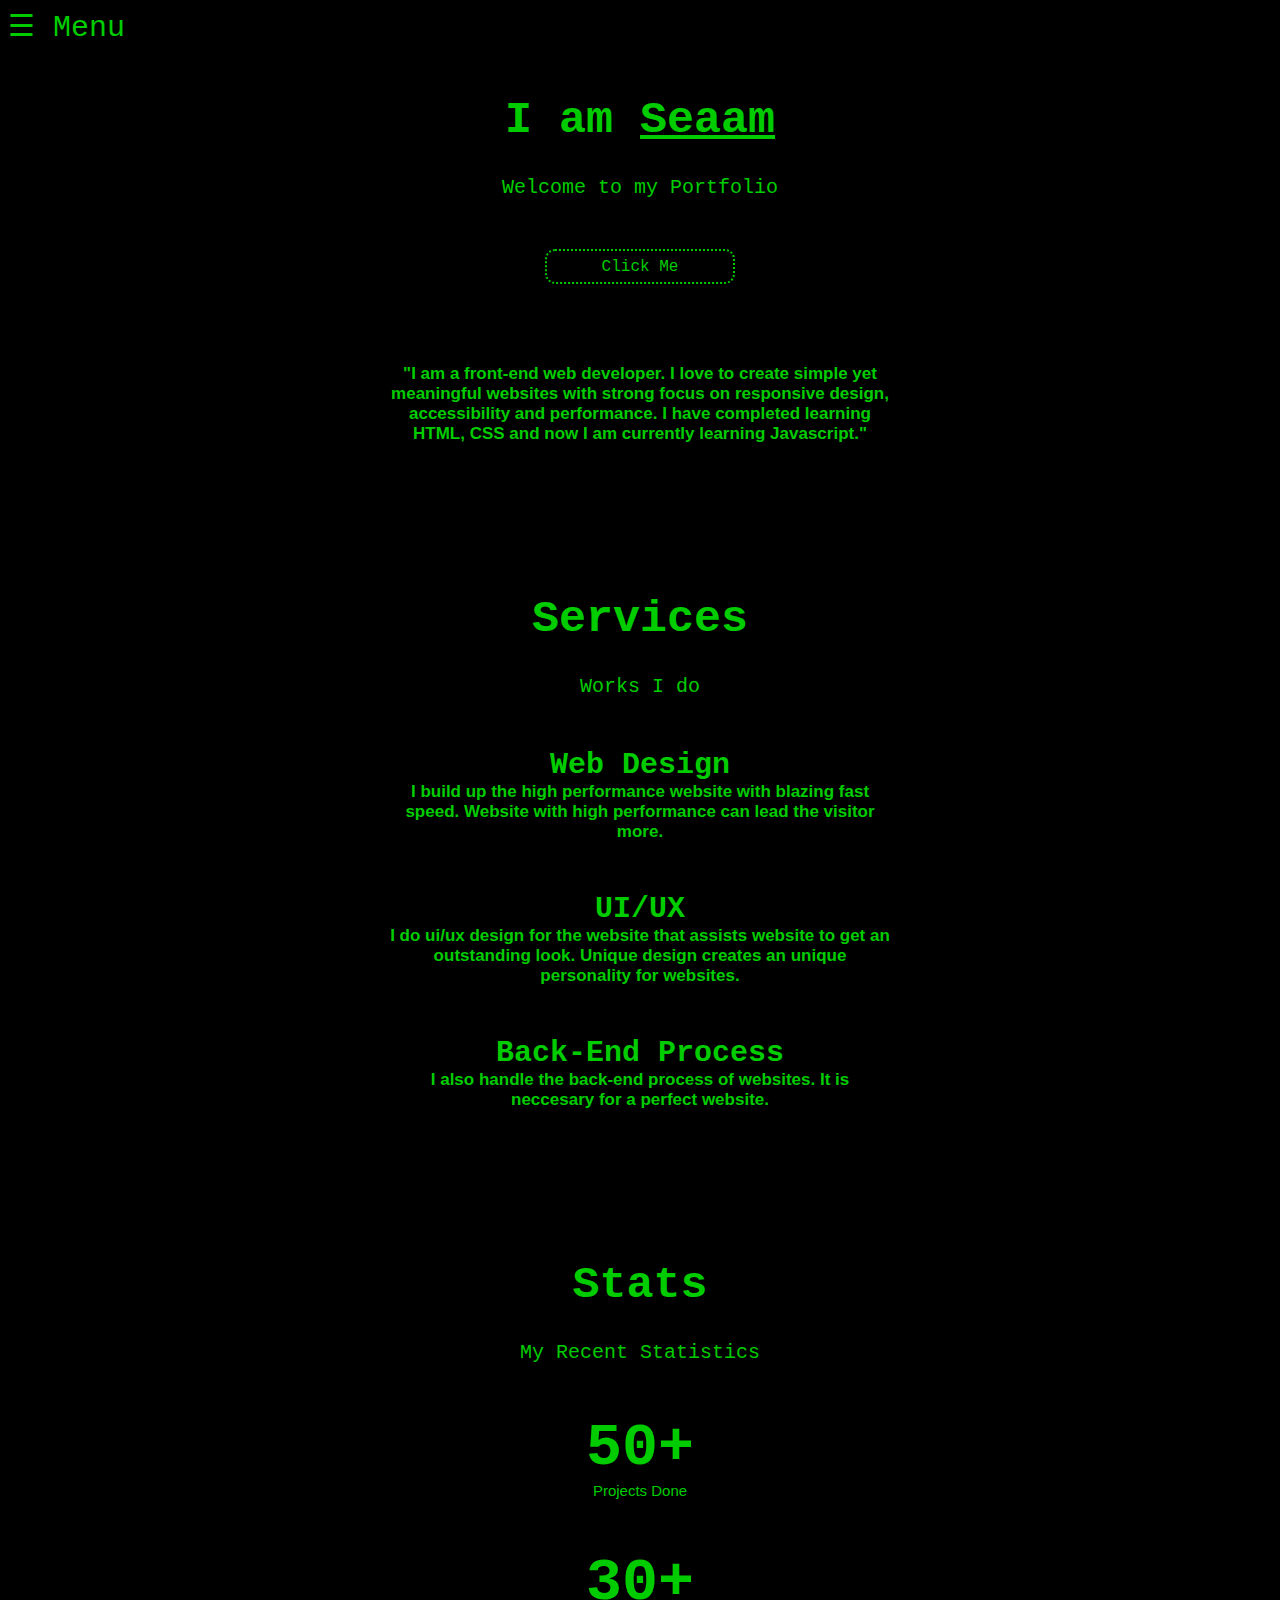
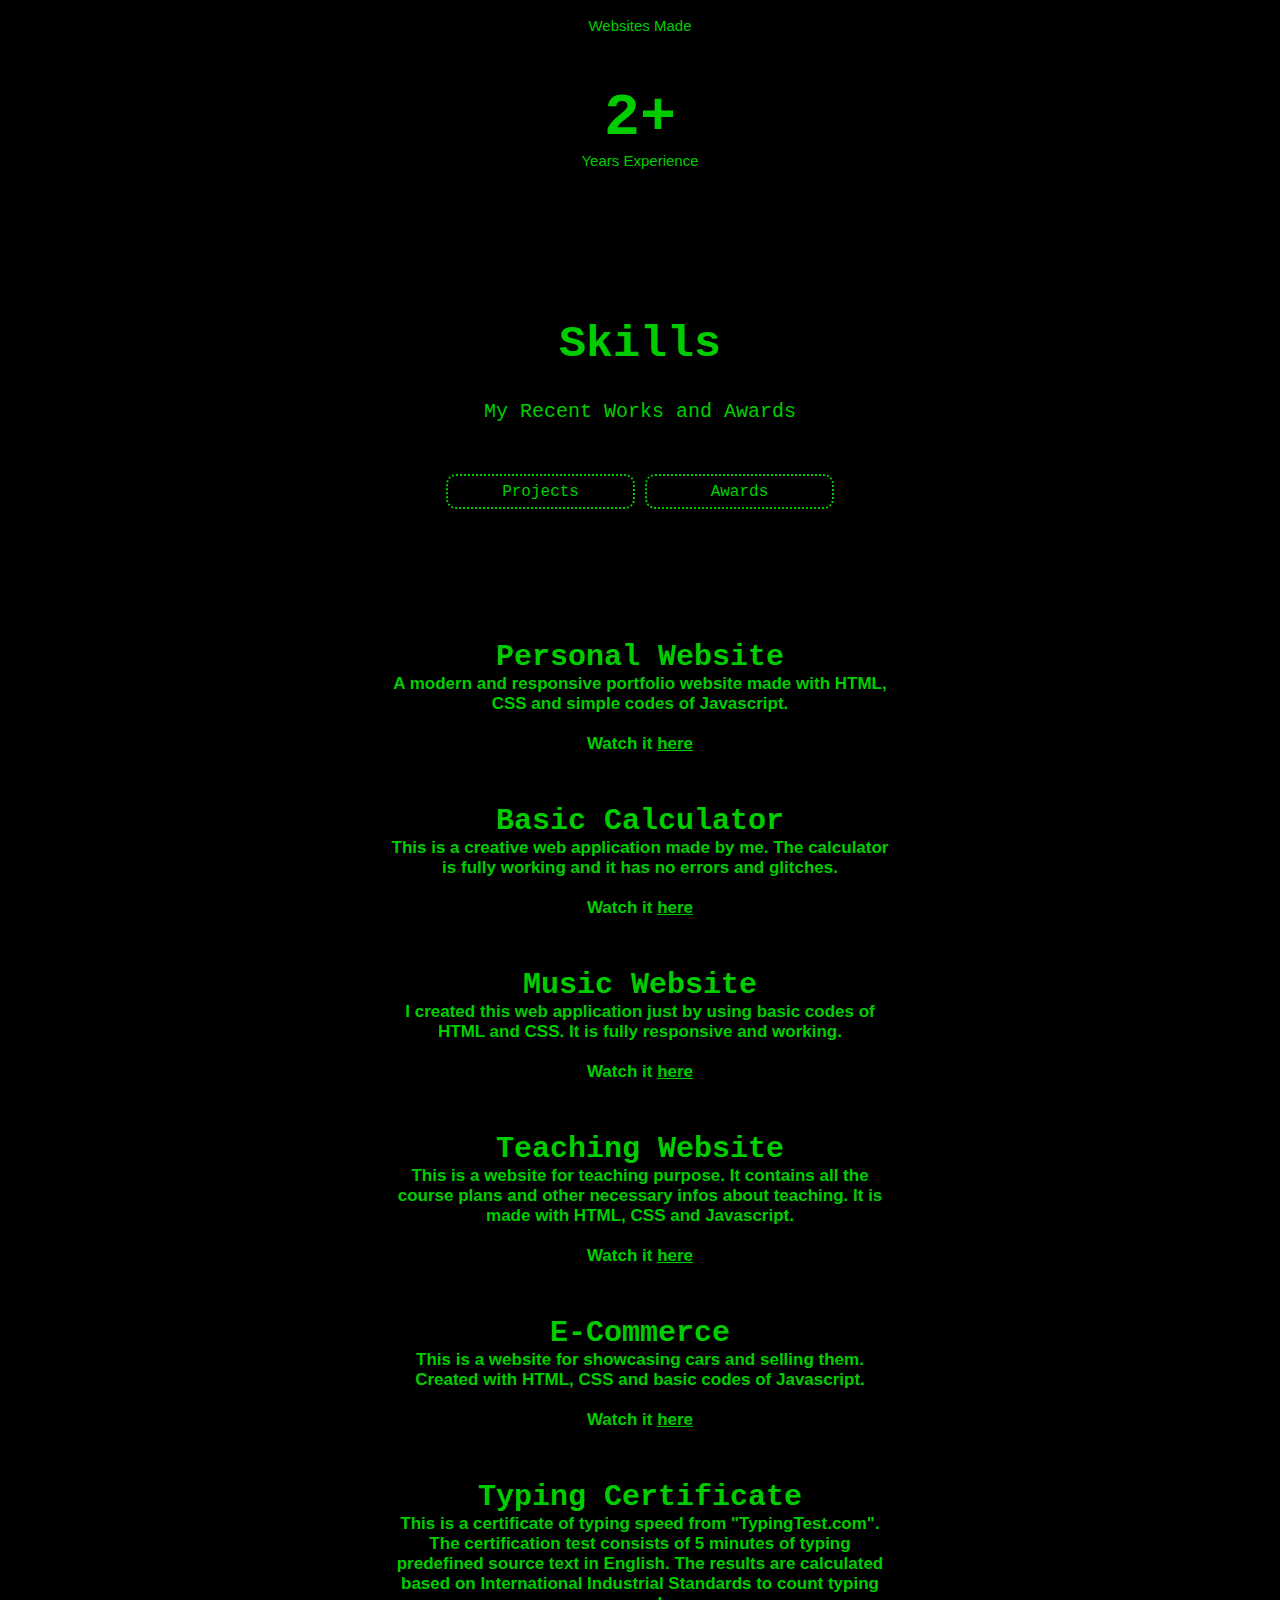
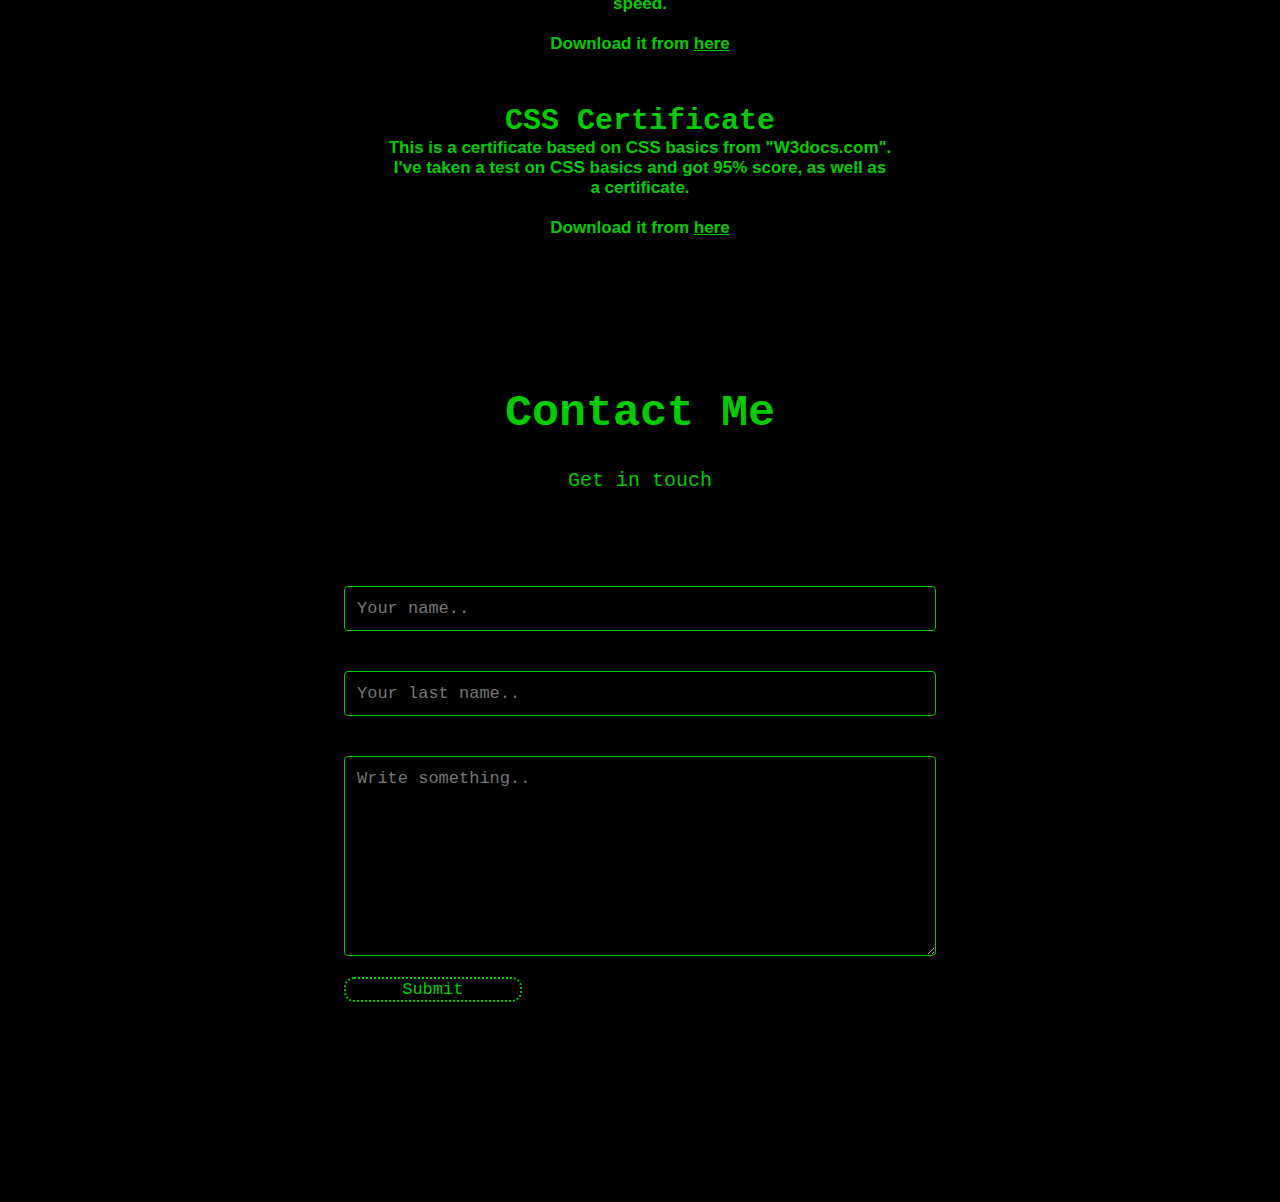
<file: Js Portfolio/index.html>
<!DOCTYPE html>
<html lang="en">
<head>
    <meta charset="utf-8">
    <meta name="viewport" content="width=device-width, initial-scale=1.0">
    <link rel="stylesheet" href="style.css">
    <title>Javascript Portfolio Website</title>
</head>
<body>
    <span style="font-size: 30px;cursor:pointer;color: rgb(0, 204, 0);" onclick="openNav()">&#9776; Menu</span>
    <div id="Home">
        <center><h1>I am <a href="">Seaam</a></h1></center>
        <center><p>Welcome to my Portfolio</p></center>
        <center><button onclick="myFunction()">Click Me</button></center>
    </div>

    <button onclick="topFunction()" id="myBtn" title="Go to top">↟</button>

    <script>
        //Get the button
        var mybutton = document.getElementById("myBtn");
        
        // When the user scrolls down 20px from the top of the document, show the button
        window.onscroll = function() {scrollFunction()};
        
        function scrollFunction() {
          if (document.body.scrollTop > 20 || document.documentElement.scrollTop > 20) {
            mybutton.style.display = "block";
          } else {
            mybutton.style.display = "none";
          }
        }
        
        // When the user clicks on the button, scroll to the top of the document
        function topFunction() {
          document.body.scrollTop = 0;
          document.documentElement.scrollTop = 0;
        }
        </script>

    <div id="myDIV">
        "I am a front-end web developer. I love to create simple yet meaningful websites with strong focus on responsive design, accessibility and performance. I have completed learning HTML, CSS and now I am currently learning Javascript."
    </div>

    <div id="mySidenav" class="sidenav">
        <a href="javascript:void(0)" class="closebtn" onclick="closeNav()">&times;</a>
        <a href="#Home">Home</a>
        <a href="#Services">Services</a>
        <a href="#Stats">Stats</a>
        <a href="#Skills">Skills</a>
        <a href="#">Contact</a>
    </div>

    <div id="Services">
        <center><h1>Services</h1></center>
        <center><p>Works I do</p></center>
        <center><h2>Web Design</h2></center>
        <center><p id="works">I build up the high performance website with blazing fast speed. Website with high performance can lead the visitor more.</p></center>
        <center><h2>UI/UX</h2></center>
        <center><p id="works">I do ui/ux design for the website that assists website to get an outstanding look. Unique design creates an unique personality for websites.</p></center>
        <center><h2>Back-End Process</h2></center>
        <center><p id="works">I also handle the back-end process of websites. It is neccesary for a perfect website.</p></center>
    </div>

    <div id="Stats">
        <center><h1 id="title">Stats</h1></center>
        <center><p>My Recent Statistics</p></center>
        <center><h2 id="numbers">50+</h2></center>
        <center><p id="details">Projects Done</p></center>
        <center><h2 id="numbers">30+</h2></center>
        <center><p id="details">Websites Made</p></center>
        <center><h2 id="numbers">2+</h2></center>
        <center><p id="details">Years Experience</p></center>
    </div>

    
    <div id="Skills">
        <center><h1 id="title">Skills</h1></center>
        <center><p>My Recent Works and Awards</p></center>
        <div class="tab">
            <center><button class="tablinks" onclick="openCity(event,'London')">Projects</button> <button class="tablinks" onclick="openCity(event,'Paris')">Awards</button></center>
        </div>
        <div id="London" class="tabcontent">
            <center><h2>Personal Website</h2></center>
            <center><p id="works">A modern and responsive portfolio website made with HTML, CSS and simple codes of Javascript. <br><br> Watch it <a id="preview" href="">here</a></p></center>
            <center><h2>Basic Calculator</h2></center>
            <center><p id="works">This is a creative web application made by me. The calculator is fully working and it has no errors and glitches. <br><br> Watch it <a id="preview" href="">here</a></p></center>
            <center><h2>Music Website</h2></center>
            <center><p id="works">I created this web application just by using basic codes of HTML and CSS. It is fully responsive and working. <br><br> Watch it <a id="preview" href="">here</a></p></center>
            <center><h2>Teaching Website</h2></center>
            <center><p id="works">This is a website for teaching purpose. It contains all the course plans and other necessary infos about teaching. It is made with HTML, CSS and Javascript. <br><br> Watch it <a id="preview" href="">here</a></p></center>
            <center><h2>E-Commerce</h2></center>
            <center><p id="works">This is a website for showcasing cars and selling them. Created with HTML, CSS and basic codes of Javascript. <br><br> Watch it <a id="preview" href="">here</a></p></center>
        </div>
        
        <div id="Paris" class="tabcontent">
            <center><h2>Typing Certificate</h2></center>
            <center><p id="works">This is a certificate of typing speed from "TypingTest.com". The certification test consists of 5 minutes of typing predefined source text in English. The results are calculated based on International Industrial Standards to count typing speed. <br><br> Download it from <a id="preview" href="">here</a></p></center>
            <center><h2>CSS Certificate</h2></center>
            <center><p id="works">This is a certificate based on CSS basics from "W3docs.com". I've taken a test on CSS basics and got 95% score, as well as a certificate. <br><br> Download it from <a id="preview" href="">here</a></p></center>
        </div>
    </div>

    <div id="Contact">
        <center><h1 id="title">Contact Me</h1></center>
        <center><p>Get in touch</p></center>
        <div class="container">
            <form action="form.html">
              <label for="fname">First Name</label>
              <input type="text" id="fname" name="firstname" placeholder="Your name..">
          
              <label for="lname">Last Name</label>
              <input type="text" id="lname" name="lastname" placeholder="Your last name..">
          
              <label for="subject">Subject</label>
              <textarea id="subject" name="subject" placeholder="Write something.." style="height:200px"></textarea>
          
              <input type="submit" value="Submit" onclick="location.href='form.html'">
            </form>
          </div>
    </div>
        

    <script>
        function openCity(evt, cityName) {
            var i, tabcontent, tablinks;
            tabcontent =
        document.getElementsByClassName("tabcontent");
        for (i = 0; i < tabcontent.length; i++) {
            tabcontent[i].style.display = "none";
        }
        tablinks =
        document.getElementsByClassName("tablinks");
        for (i = 0; i < tablinks.length; i++) {
            tablinks[i].className =
        tablinks[i].className.replace("active", "");
        }
        document.getElementById(cityName).style.display = "block";
        evt.currentTarget.className += "active";
        }
    </script>
    

    <script>
        function openNav() {
            document.getElementById("mySidenav").style.width = "250px";
        }
        function closeNav() {
            document.getElementById("mySidenav").style.width = "0";
        }
    </script>
    <script>
        function myFunction() {
            var x = document.getElementById("myDIV");
            if (x.style.display === "none") {
                x.style.display = "flex";
            }else{
                x.style.display = "none";
            }
        }
    </script>
</body>
</html>
</file>
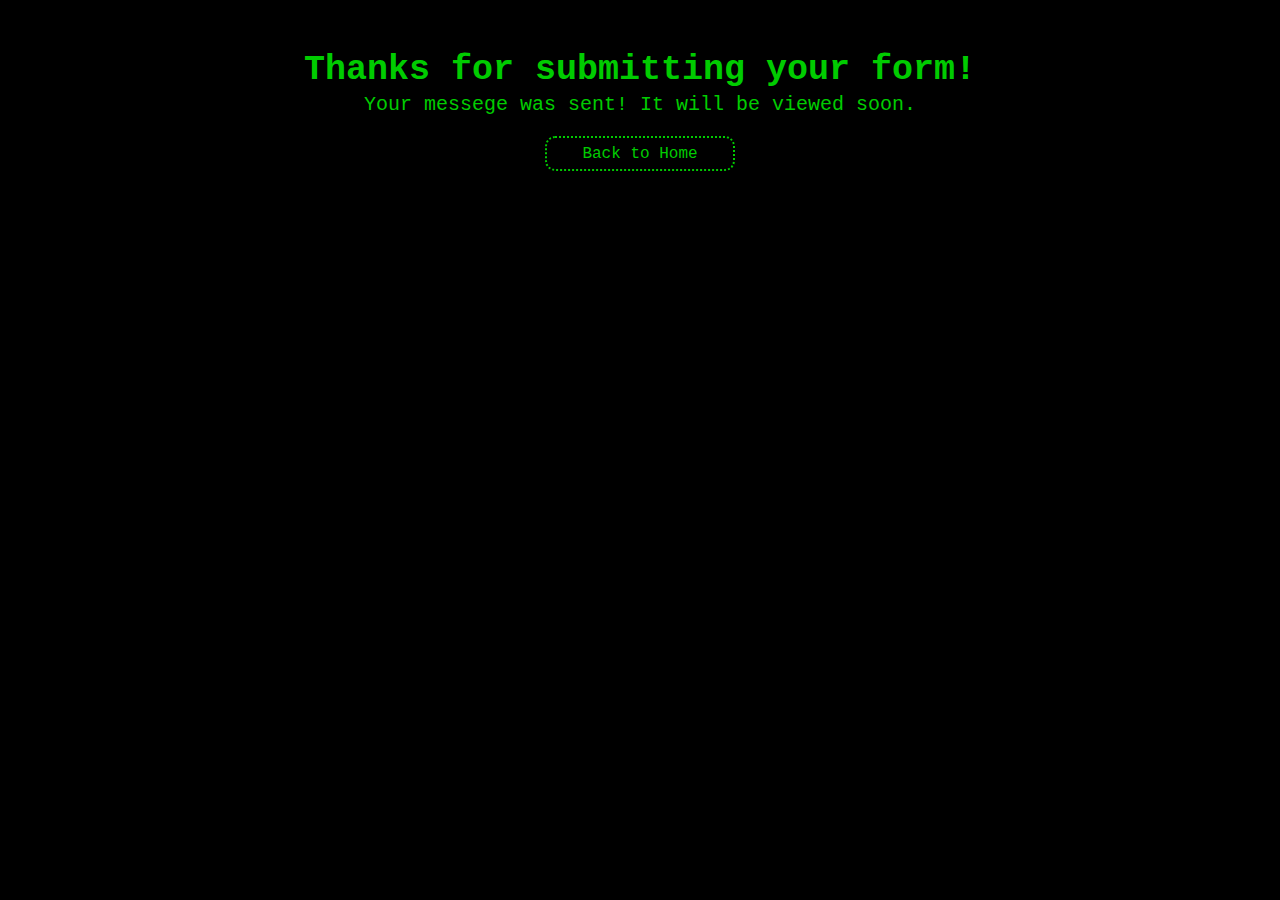
<file: Js Portfolio/form.html>
<!DOCTYPE html>
<html lang="en">
<head>
    <meta charset="utf-8">
    <meta name="viewport" content="width=device-width, initial-scale=1.0">
    <title>Javascript Portfolio Website</title>
    <link rel="stylesheet" href="form-style.css">
</head>
<body>
    <center><h1>Thanks for submitting your form!</h1></center>
    <center><p>Your messege was sent! It will be viewed soon.</p></center>
    <center><button onclick="location.href='index.html'">Back to Home</button></center>
</body>
</html>
</file>
<file: Js Portfolio/style.css>
*{
    font-family: 'Courier New', Courier, monospace;
    background-color: black;
    margin-bottom: 50px;
}
h1{
    font-size: 45px;
    margin-top: 50px;
    color: rgb(0, 204, 0);
}
a{
    color: rgb(0, 204, 0);
}
a:hover{
    text-decoration: none;
    color: rgb(1, 163, 1);
}
p{
    font-size: 20px;
    margin-top: -20px;
    color: rgb(0, 204, 0);
}
button{
    font-size: 16px;
    color: rgb(0, 204, 0);
    background-color: rgb(0, 204, 0);
    margin-bottom: 30px;
    cursor: pointer;
    outline: none;
    background-color: transparent;
    border-color: rgb(0, 204, 0);
    border-style: dotted;
    border-radius: 10px;
    width: 15%;
    height: 35px;
    transition: 0.5s;
}
button:hover{
    border-color: black;
    background-color: rgb(0, 204, 0);
    color: black;
}

#myDIV{
    font-family: 'Segoe UI', Tahoma, Geneva, Verdana, sans-serif;
    font-size: 17px;
    font-weight: bolder;
    text-align: center;
    align-items: center;
    justify-content: center;
    color: rgb(0, 204, 0);
    margin-left: 30%;
    margin-right: 30%;
    overflow: auto;
}
.sidenav{
    height: 100%;
    width: 0;
    position: fixed;
    z-index: 1;
    top: 0;
    left: 0;
    background-color: rgb(0, 204, 0);
    overflow-x: hidden;
    transition: 0.5s;
    padding-top: 60px;
}
.sidenav a{
    padding: 8px 8px 8px 32px;
    text-decoration: none;
    font-size: 25px;
    background-color: rgb(0, 204, 0);
    color: black;
    display: block;
    transition: 0.3s;
}
.sidenav a:hover{
    color: red;
}
.sidenav .closebtn{
    position: absolute;
    top: 0;
    right: 25px;
    font-size: 36px;
    margin-left: 50px;
}
#Services{
    margin-top: 150px;
}
h2{
    color: rgb(0, 204, 0);
    margin-bottom: -50px;
    margin-top: 40px;
    font-size: 30px;
}
#works{
    margin-top: 20px;
    font-family: 'Segoe UI', Tahoma, Geneva, Verdana, sans-serif;
    font-size: 17px;
    font-weight: bolder;
    text-align: center;
    align-items: center;
    justify-content: center;
    color: rgb(0, 204, 0);
    margin-left: 30%;
    margin-right: 30%;
}
#preview{
    font-family: 'Segoe UI', Tahoma, Geneva, Verdana, sans-serif;
}
#title{
    margin-top: 150px;
}
#numbers{
    margin-top: 45px;
    font-size: 60px;
}
#details{
    font-family: 'Segoe UI', Tahoma, Geneva, Verdana, sans-serif;
    font-size: 15px;
    margin-top: -50px;
}
.tab{
    overflow: hidden;
    border: 1px solid black;
    background-color: black;
}
.tab button{
    font-size: 16px;
    color: rgb(0, 204, 0);
    background-color: rgb(0, 204, 0);
    margin-bottom: 30px;
    cursor: pointer;
    outline: none;
    background-color: transparent;
    border-color: rgb(0, 204, 0);
    border-style: dotted;
    border-radius: 10px;
    width: 15%;
    height: 35px;
    transition: 0.5s;
}
.tab button:hover{
    border-color: black;
    background-color: rgb(0, 204, 0);
    color: black;
}
input[type=text], select, textarea {
    color: rgb(0, 204, 0);
    font-size: 17px;
    width: 100%;
    padding: 12px;
    border: 1px solid rgb(0, 204, 0);
    border-radius: 4px;
    box-sizing: border-box;
    margin-top: 6px;
    margin-bottom: 16px;
    resize: vertical;
}

input[type=submit] {
    font-size: 17px;
    color: rgb(0, 204, 0);
    background-color: rgb(0, 204, 0);
    margin-bottom: 30px;
    cursor: pointer;
    outline: none;
    background-color: transparent;
    border-color: rgb(0, 204, 0);
    border-style: dotted;
    border-radius: 10px;
    width: 30%;
    transition: 0.5s;
}

input[type=submit]:hover {
    border-color: black;
    background-color: rgb(0, 204, 0);
    color: black;
}

.container {
    border-radius: 5px;
    background-color: black;
    padding: 20px;
    margin-left: 25%;
    margin-right: 25%;
}

#myBtn {
    width: 10%;
    display: none; /* Hidden by default */
    position: fixed; /* Fixed/sticky position */
    bottom: 20px; /* Place the button at the bottom of the page */
    right: 30px; /* Place the button 30px from the right */
    z-index: 99; /* Make sure it does not overlap */
    border: none; /* Remove borders */
    outline: none; /* Remove outline */
    background-color: rgb(0, 204, 0); /* Set a background color */
    color: black; /* Text color */
    cursor: pointer; /* Add a mouse pointer on hover */
    padding: 15px 20px 30px; /* Some padding */
    border-radius: 30px; /* Rounded corners */
    font-size: 50px; /* Increase font size */
  }
  
#myBtn:hover {
    background-color: #555;
}
  
@media screen and (max-height: 450px) {
    .sidenav {padding-top: 15px;}
    .sidenav a {font-size: 18px;}
}
@media only screen and (max-width: 600px) {
    p{
        margin-left: 10%;
        margin-right: 10%;
    }
    #works{
        margin-left: 10%;
        margin-right: 10%;
    }
    button{
        width: 30%;
        height: 35px;
    }
    .tab button{
        width: 30%;
        height: 35px;
    }
    #myDIV{
        margin-left: 10%;
        margin-right: 10%;
    }
    input[type=submit] {
        width: 30%;
        height: 35%;
    }
    .container{
        margin-left: 0%;
        margin-right: 0%;
    }
    #myBtn{
        width: 15%;
    }
}
</file>
<file: Js Portfolio/form-style.css>
*{
    font-family: 'Courier New', Courier, monospace;
    background-color: black;
}
h1{
    font-size: 35px;
    margin-top: 50px;
    color: rgb(0, 204, 0);
}
p{
    font-size: 20px;
    margin-top: -20px;
    color: rgb(0, 204, 0);
}
button{
    font-size: 16px;
    color: rgb(0, 204, 0);
    background-color: rgb(0, 204, 0);
    margin-bottom: 30px;
    cursor: pointer;
    outline: none;
    background-color: transparent;
    border-color: rgb(0, 204, 0);
    border-style: dotted;
    border-radius: 10px;
    width: 15%;
    height: 35px;
    transition: 0.5s;
}
button:hover{
    border-color: black;
    background-color: rgb(0, 204, 0);
    color: black;
}

@media only screen and (max-width: 600px){
    h1{
        margin-left: 10%;
        margin-right: 10%;
    }
    button{
        width: 40%;
        height: 35px;
    }
    p{
        margin-left: 10%;
        margin-right: 10%;
    }
}
</file>
